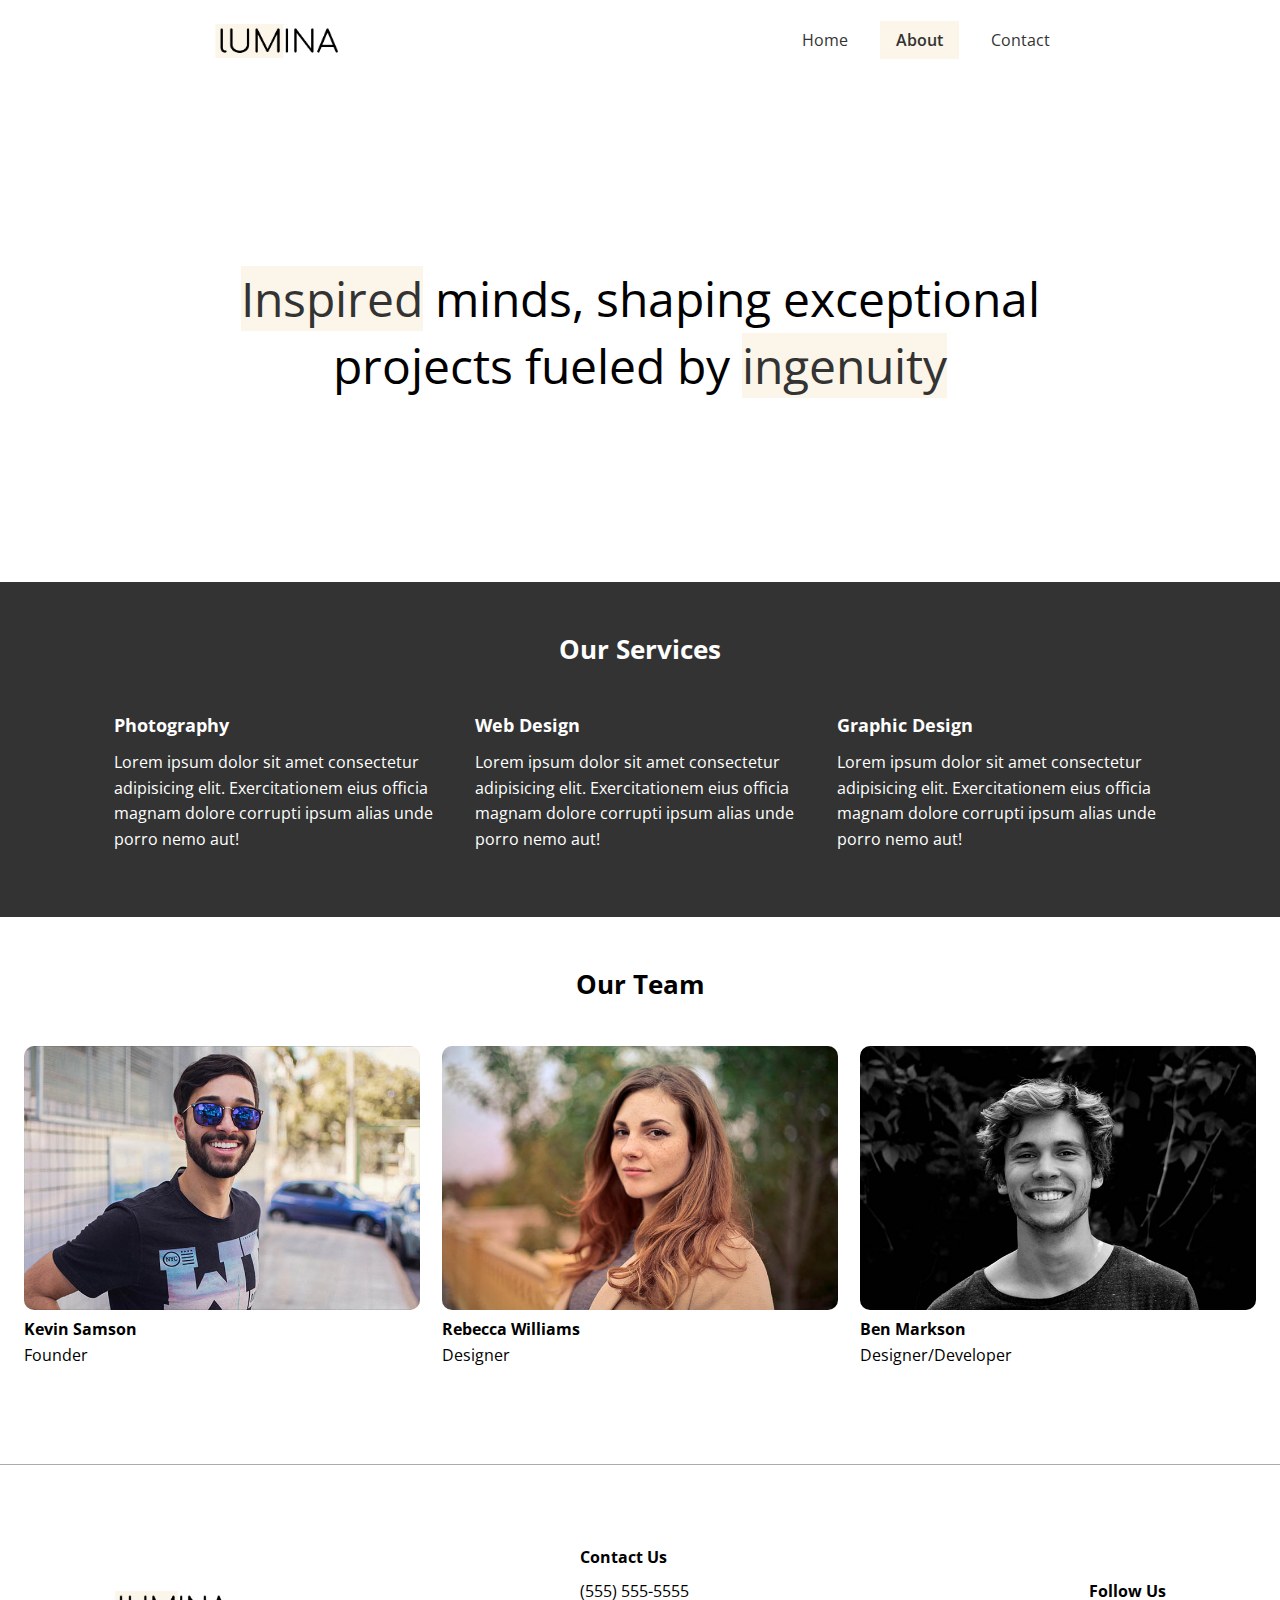
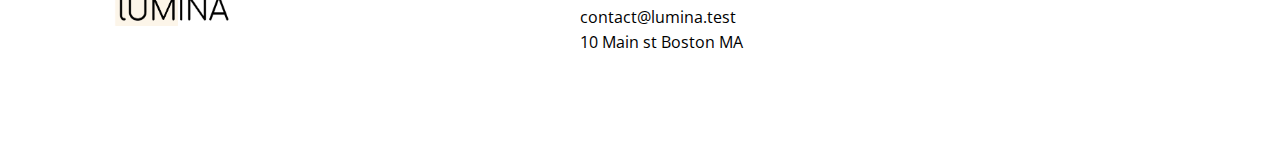
<file: about.html>
<!DOCTYPE html>
<html lang="en">
  <head>
    <meta charset="UTF-8" />
    <meta name="viewport" content="width=device-width, initial-scale=1.0" />
    <link rel="stylesheet" href="css/styles.css" />
    <link rel="preconnect" href="https://fonts.googleapis.com" />
    <link rel="preconnect" href="https://fonts.gstatic.com" crossorigin />
    <link
      href="https://fonts.googleapis.com/css2?family=Open+Sans:ital,wght@0,300..800;1,300..800&display=swap"
      rel="stylesheet"
    />
    <link
      rel="stylesheet"
      href="https://cdnjs.cloudflare.com/ajax/libs/font-awesome/6.6.0/css/all.min.css"
      integrity="sha512-Kc323vGBEqzTmouAECnVceyQqyqdsSiqLQISBL29aUW4U/M7pSPA/gEUZQqv1cwx4OnYxTxve5UMg5GT6L4JJg=="
      crossorigin="anonymous"
      referrerpolicy="no-referrer"
    />
    <link rel="icon" href="images/favicon.ico" />
    <title>About Lumina Creative</title>
  </head>
  <body>
    <header class="header">
      <div class="container header-flex container-sm">
        <img src="images/logo.png" alt="Lumina Creative" class="logo" />
        <ul class="main-menu">
          <li><a href="index.html">Home</a></li>
          <li><a class="current" href="about.html">About</a></li>
          <li><a href="contact.html">Contact</a></li>
        </ul>
      </div>
    </header>

    <section class="hero">
      <div class="container container-sm">
        <h2>
          <span class="bg-primary">Inspired</span> minds, shaping exceptional
          projects fueled by <span class="bg-primary">ingenuity</span>
        </h2>
      </div>
    </section>

    <section class="services bg-dark">
      <div class="container">
        <h2 class="section-heading">Our Services</h2>
        <div class="services-flex">
          <div class="service-item">
            <h4>Photography</h4>
            <p>
              Lorem ipsum dolor sit amet consectetur adipisicing elit.
              Exercitationem eius officia magnam dolore corrupti ipsum alias
              unde porro nemo aut!
            </p>
          </div>
          <div class="service-item">
            <h4>Web Design</h4>
            <p>
              Lorem ipsum dolor sit amet consectetur adipisicing elit.
              Exercitationem eius officia magnam dolore corrupti ipsum alias
              unde porro nemo aut!
            </p>
          </div>
          <div class="service-item">
            <h4>Graphic Design</h4>
            <p>
              Lorem ipsum dolor sit amet consectetur adipisicing elit.
              Exercitationem eius officia magnam dolore corrupti ipsum alias
              unde porro nemo aut!
            </p>
          </div>
        </div>
      </div>
    </section>

    <section class="team">
      <div class="container container-lg">
        <h2 class="section-heading">Our Team</h2>
        <div class="team-flex">
          <div class="team-item">
            <img src="images/team1.jpg" alt="Team Member 1" />
            <h4>Kevin Samson</h4>
            <p>Founder</p>
          </div>
          <div class="team-item">
            <img src="images/team2.jpg" alt="Team Member 2" />
            <h4>Rebecca Williams</h4>
            <p>Designer</p>
          </div>
          <div class="team-item">
            <img src="images/team3.jpg" alt="Team Member 3" />
            <h4>Ben Markson</h4>
            <p>Designer/Developer</p>
          </div>
        </div>
      </div>
    </section>

    <footer class="footer">
      <div class="container footer-flex">
        <img src="images/logo.png" alt="Lumina Creative" />

        <div class="contact">
          <h3>Contact Us</h3>
          <ul>
            <li>(555) 555-5555</li>
            <li>contact@lumina.test</li>
            <li>10 Main st Boston MA</li>
          </ul>
        </div>

        <div class="follow">
          <h3>Follow Us</h3>

          <a href="#">
            <i class="fab fa-facebook fa-2x"></i>
          </a>
          <a href="#">
            <i class="fab fa-twitter fa-2x"></i>
          </a>
          <a href="#">
            <i class="fab fa-instagram fa-2x"></i>
          </a>
          <a href="#">
            <i class="fab fa-pinterest fa-2x"></i>
          </a>
          <a href="#">
            <i class="fab fa-tumblr fa-2x"></i>
          </a>
        </div>
      </div>
    </footer>
  </body>
</html>
</file>
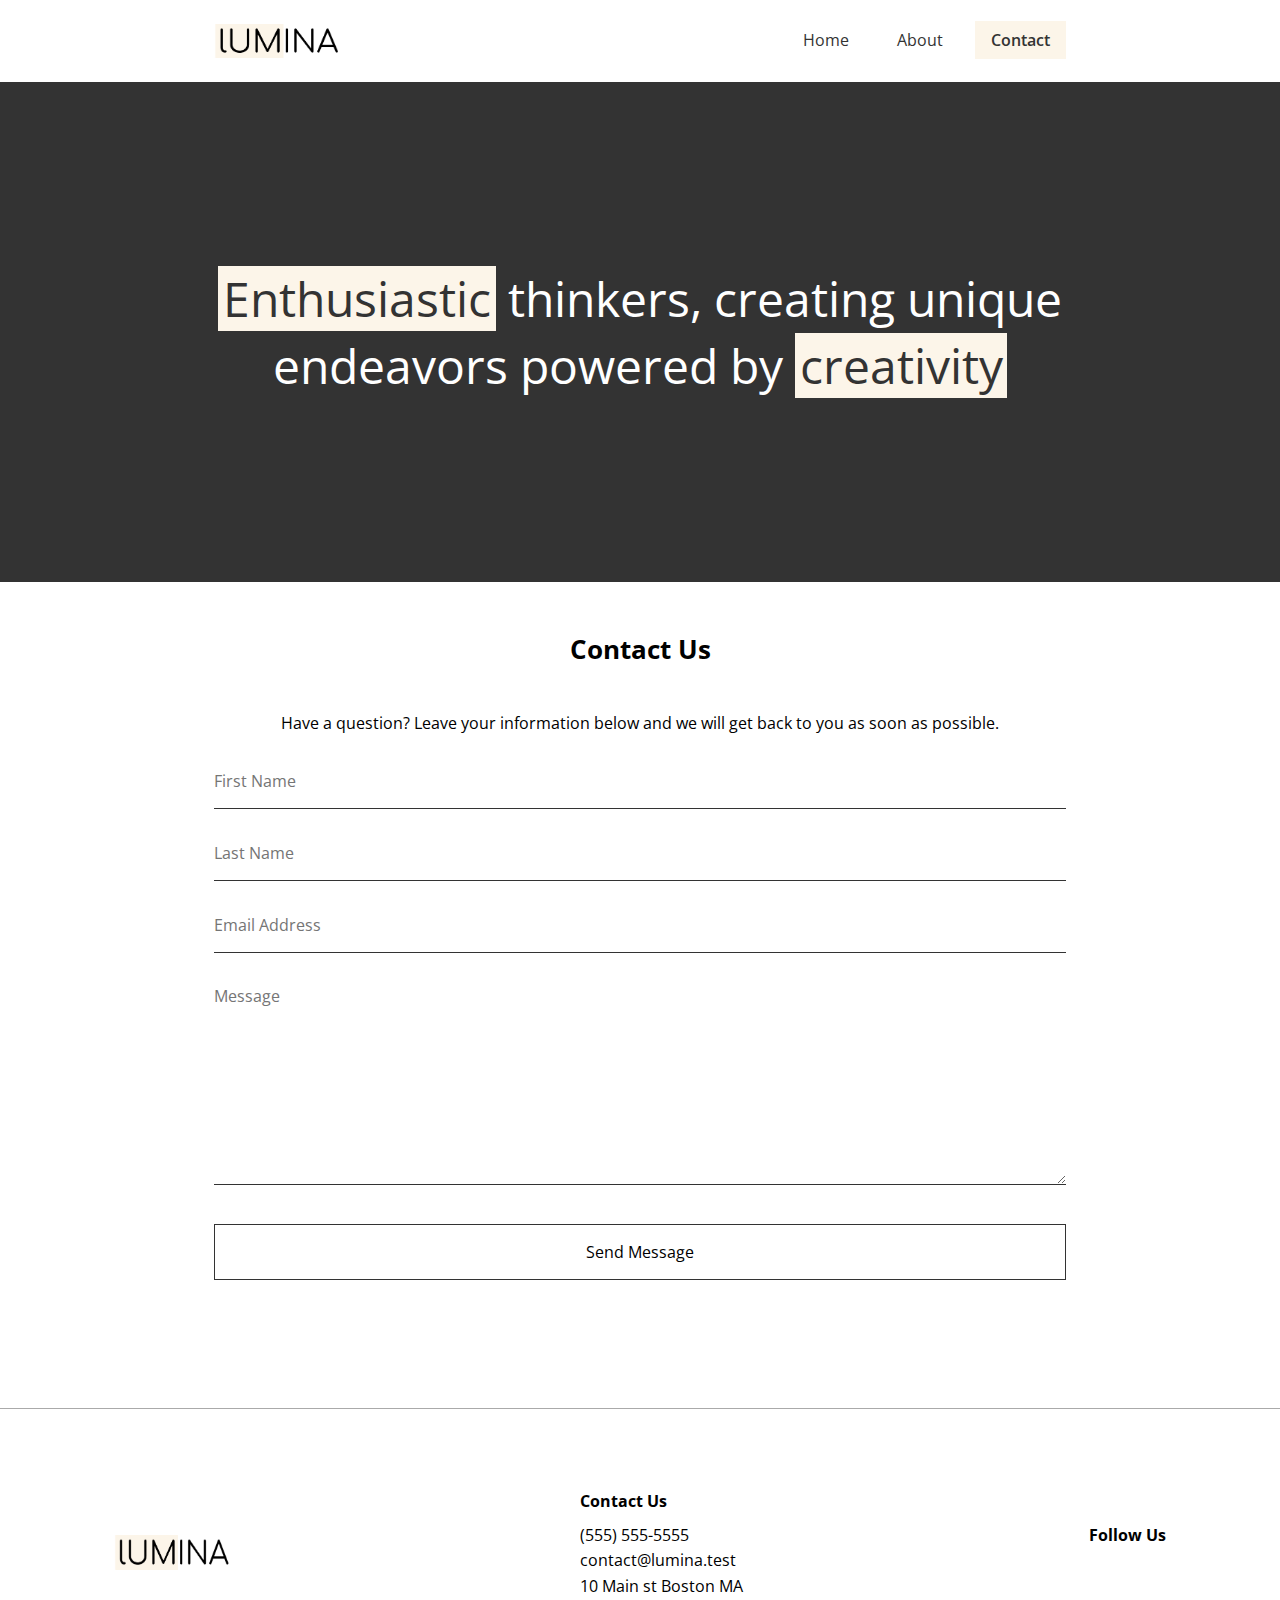
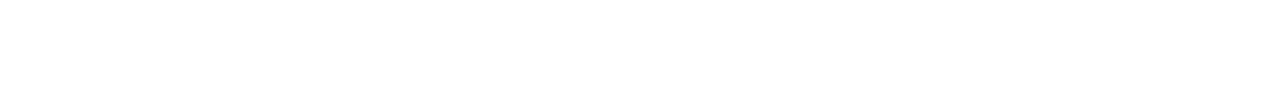
<file: contact.html>
<!DOCTYPE html>
<html lang="en">
  <head>
    <meta charset="UTF-8" />
    <meta name="viewport" content="width=device-width, initial-scale=1.0" />
    <link rel="stylesheet" href="css/styles.css" />
    <link rel="preconnect" href="https://fonts.googleapis.com" />
    <link rel="preconnect" href="https://fonts.gstatic.com" crossorigin />
    <link
      href="https://fonts.googleapis.com/css2?family=Open+Sans:ital,wght@0,300..800;1,300..800&display=swap"
      rel="stylesheet"
    />
    <link
      rel="stylesheet"
      href="https://cdnjs.cloudflare.com/ajax/libs/font-awesome/6.6.0/css/all.min.css"
      integrity="sha512-Kc323vGBEqzTmouAECnVceyQqyqdsSiqLQISBL29aUW4U/M7pSPA/gEUZQqv1cwx4OnYxTxve5UMg5GT6L4JJg=="
      crossorigin="anonymous"
      referrerpolicy="no-referrer"
    />
    <link rel="icon" href="images/favicon.ico" />
    <title>Contact Lumina Creative</title>
  </head>
  <body>
    <header class="header">
      <div class="container header-flex container-sm">
        <img src="images/logo.png" alt="Lumina Creative" class="logo" />
        <ul class="main-menu">
          <li><a href="index.html">Home</a></li>
          <li><a href="about.html">About</a></li>
          <li><a class="current" href="contact.html">Contact</a></li>
        </ul>
      </div>
    </header>

    <section class="hero bg-dark">
      <div class="container container-sm">
        <h2>
          <span class="bg-primary">Enthusiastic</span> thinkers, creating unique
          endeavors powered by
          <span class="bg-primary">creativity</span>
        </h2>
      </div>
    </section>

    <section class="contact">
      <div class="container container-sm">
        <h2 class="section-heading">Contact Us</h2>
        <p>
          Have a question? Leave your information below and we will get back to
          you as soon as possible.
        </p>
        <form name="contact" netlify>
          <div class="form-group">
            <label for="first-name" class="visually-hidden">First Name</label>
            <input
              type="text"
              name="first-name"
              id="first-name"
              placeholder="First Name"
            />
          </div>
          <div class="form-group">
            <label for="last-name" class="visually-hidden">Last Name</label>
            <input
              type="text"
              name="last-name"
              id="last-name"
              placeholder="Last Name"
            />
          </div>
          <div class="form-group">
            <label for="email" class="visually-hidden">Email Address</label>
            <input
              type="email"
              name="email"
              id="email"
              placeholder="Email Address"
            />
          </div>
          <div class="form-group">
            <label for="message" class="visually-hidden">Message</label>
            <textarea name="text" id="message" placeholder="Message"></textarea>
          </div>
          <div class="form-group">
            <button type="submit" class="btn">Send Message</button>
          </div>
        </form>
      </div>
    </section>

    <footer class="footer">
      <div class="container footer-flex">
        <img src="images/logo.png" alt="Lumina Creative" />

        <div class="contact">
          <h3>Contact Us</h3>
          <ul>
            <li>(555) 555-5555</li>
            <li>contact@lumina.test</li>
            <li>10 Main st Boston MA</li>
          </ul>
        </div>

        <div class="follow">
          <h3>Follow Us</h3>

          <a href="#">
            <i class="fab fa-facebook fa-2x"></i>
          </a>
          <a href="#">
            <i class="fab fa-twitter fa-2x"></i>
          </a>
          <a href="#">
            <i class="fab fa-instagram fa-2x"></i>
          </a>
          <a href="#">
            <i class="fab fa-pinterest fa-2x"></i>
          </a>
          <a href="#">
            <i class="fab fa-tumblr fa-2x"></i>
          </a>
        </div>
      </div>
    </footer>
  </body>
</html>
</file>
<file: css/styles.css>
* {
  margin: 0;
  padding: 0;
  box-sizing: border-box;
}

:root {
  --primary-color: #fcf5e9;
  --dark-color: #333;
  --container-normal: 1100px;
  --container-wide: 1400px;
  --container-narrow: 900px;
}

body {
  font-family: "Open Sans", sans-serif;
  line-height: 1.6;
}

a {
  text-decoration: none;
  color: #333;
}

ul {
  list-style: none;
}

img {
  max-width: 100%;
}

/*Utility Classes*/
.bg-primary {
  background: var(--primary-color);
  color: #333;
}

.bg-dark {
  background: var(--dark-color);
  color: white;
}

.bg-dark .bg-primary {
  padding: 0 0.3rem;
}

.visually-hidden {
  clip: rect(0 0 0 0);
  clip-path: inset(50%);
  height: 1px;
  overflow: hidden;
  position: absolute;
  white-space: nowrap;
  width: 1px;
}

.btn {
  display: inline-block;
  padding: 1rem 2rem;
  border: 1px solid #333;
  background: transparent;
  font-family: inherit;
  font-size: inherit;
  cursor: pointer;
}

.btn:hover {
  background: #333;
  color: #fff;
}

/*Container*/
.container {
  max-width: var(--container-normal);
  margin: 0 auto;
  padding: 0 1.5rem;
  /* background-color: aqua; */
}

.container-lg {
  max-width: var(--container-wide);
}

.container-sm {
  max-width: var(--container-narrow);
}

/* Header */

.header {
  margin: 1.5rem auto;
}

.header .logo {
  width: 130px;
}

.header .header-flex {
  display: flex;
  justify-content: space-between;
  align-items: center;
}

.header .main-menu {
  display: flex;
  gap: 1rem;
}

.header .main-menu a {
  padding: 0.5rem 1rem;
}

.header .main-menu a:hover {
  background: var(--primary-color);
}

.current {
  background: var(--primary-color);
  font-weight: 600;
}

/*Hero*/
.hero {
  height: 500px;
  display: flex;
  justify-content: center;
  align-items: center;
  text-align: center;
}

.hero h2 {
  font-weight: 400;
  font-size: 3rem;
  line-height: 1.4;
}

/*Grid*/

.gallery-flex {
  display: flex;
  flex-wrap: wrap;
  gap: 20px;
  justify-content: center;
}

.gallery-item {
  width: calc(33.333% - 20px);
  border-radius: 10px;
}

.gallery-item img {
  border-radius: 10px;
}

.gallery-item:hover {
  opacity: 0.9;
}

/*Footer*/

.footer {
  border-top: 1px solid #aaa;
  padding: 2rem 1.5rem;
  margin-top: 2rem;
}

.footer .footer-flex {
  display: flex;
  justify-content: space-between;
  align-items: center;
}

.footer img {
  width: 120px;
  height: 35px;
}

.footer h3 {
  font-size: 1rem;
  margin-bottom: 0.5rem;
}

.footer a {
  margin: 0.2rem;
}

/*About Style  Section*/
.services {
  padding: 3rem 0 4rem;
}

.section-heading {
  text-align: center;
  font-size: 1.6rem;
  margin-bottom: 40px;
}

.services-flex {
  display: flex;
  gap: 2rem;
  justify-content: space-between;
  align-items: center;
}

.service-item h4 {
  font-size: 1.1rem;
  margin-bottom: 0.7rem;
}

/*About Team*/

.team {
  padding: 3rem 0 4rem;
}

.team-flex {
  display: flex;
  gap: 1.4rem;
}

.team-item img {
  border-radius: 10px;
}

/*Contact*/

.contact {
  padding: 3rem 0 4rem;
}

.contact p {
  text-align: center;
  margin-bottom: 2rem;
}

.form-group {
  margin: 2rem 0;
}

.contact input,
.contact textarea {
  border: none;
  border-bottom: 1px #333 solid;
  width: 100%;
  font-family: inherit;
  font-size: inherit;
  padding-bottom: 1rem;
}

.contact input:focus,
.contact textarea:focus {
  outline: 0;
}

.contact textarea {
  height: 200px;
}

.contact button {
  width: 100%;
}

/* Media Queries*/

@media (max-width: 768px) {
  .header .header-flex,
  .footer .footer-flex {
    flex-direction: column;
    gap: 1.5rem;
  }

  .hero {
    height: 300px;
  }

  .hero h2 {
    font-size: 1.8rem;
  }

  .gallery-item {
    width: calc(50% - 20px);
  }

  .footer .footer-flex {
    text-align: center;
  }

  .services-flex {
    flex-direction: column;
  }

  .team-flex {
    flex-direction: column;
  }
}
</file>
